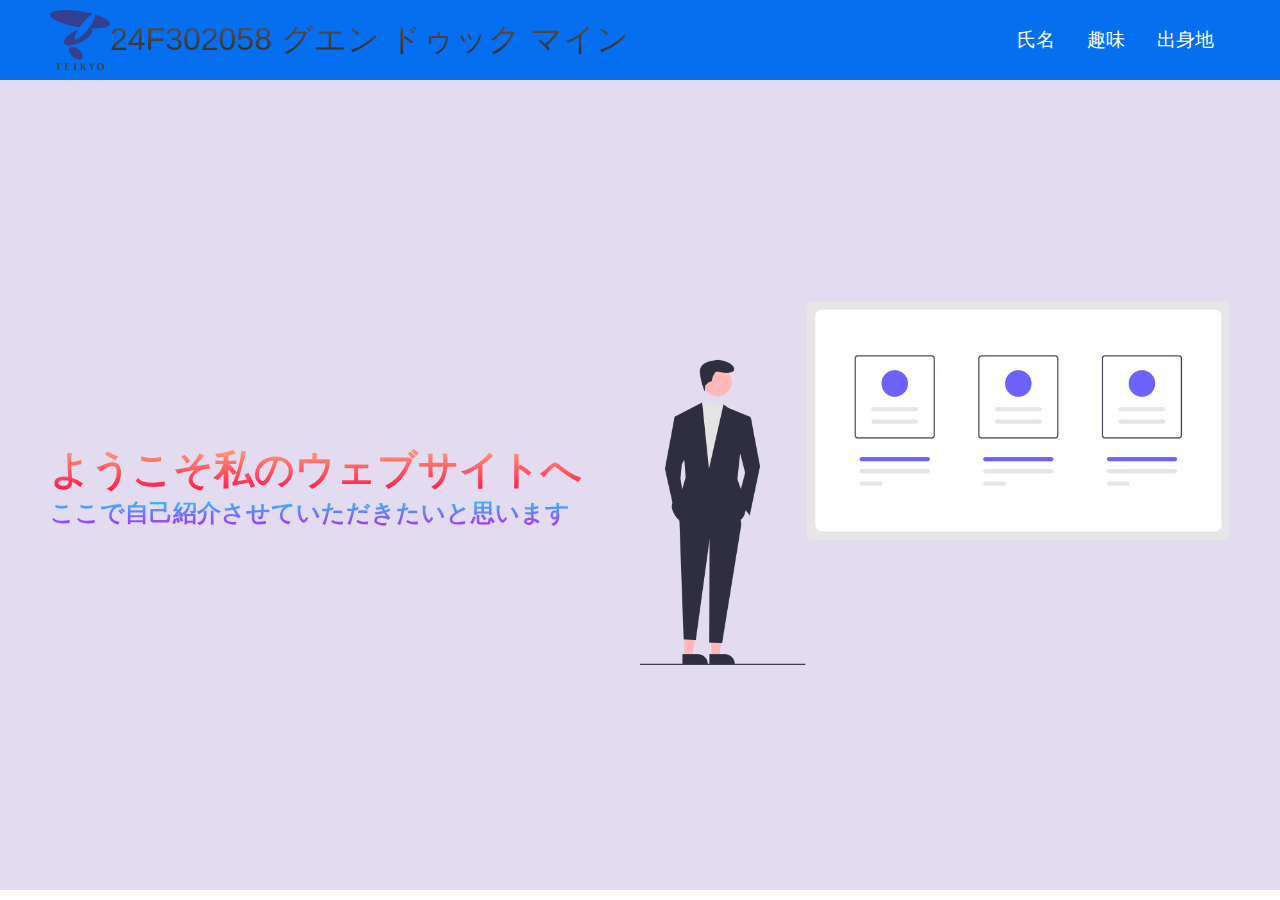
<file: index.html>
<!DOCTYPE html>
<html lang="en">
<head>
    <meta charset="UTF-8">
    <meta name="viewport" content="width=device-width, initial-scale=1.0">
    <title> 24F302058 グエン ドゥック マイン </title>
    <link rel="stylesheet" href="styles.css">

</head>
 <body>
  <nav class="navbar">
    <div class="navbar__container">
     <a href="/" id="navbar__logo"><img src="./images/mark-logo.png" width="60" height="60" alt="pic"> 24F302058 グエン ドゥック マイン </a>
      <div class="navbar__toggle" id="mobile-menu">
                <span class="bar"></span>
                <span class="bar"></span>
                <span class="bar"></span>
      </div>
        <ul class="navbar__menu">
         <li class="navbar__item">
          <a href="/name.html" class="navbar__links"> 氏名 </a>
         </li>
         <li class="navbar__item">
          <a href="/hobby.html" class="navbar__links"> 趣味 </a>
         </li>
         <li class="navbar__item">
          <a href="/birthplace.html" class="navbar__links"> 出身地 </a>
         </li>
        </ul>
    </div> 
  </nav>

<div class="main">
  <div class="main__container">
    <div class="main__content">
     <h1>ようこそ私のウェブサイトへ</h1>
     <h2>ここで自己紹介させていただきたいと思います</h2>
    </div>

    <div class="main__img-container">
    <img src="./images/undraw_pitching_re_fpgk.png" width="100%" height="100%" alt="画像" id="main__img">
    </div>
  </div>
</div>
 </body>
</html>
</file>
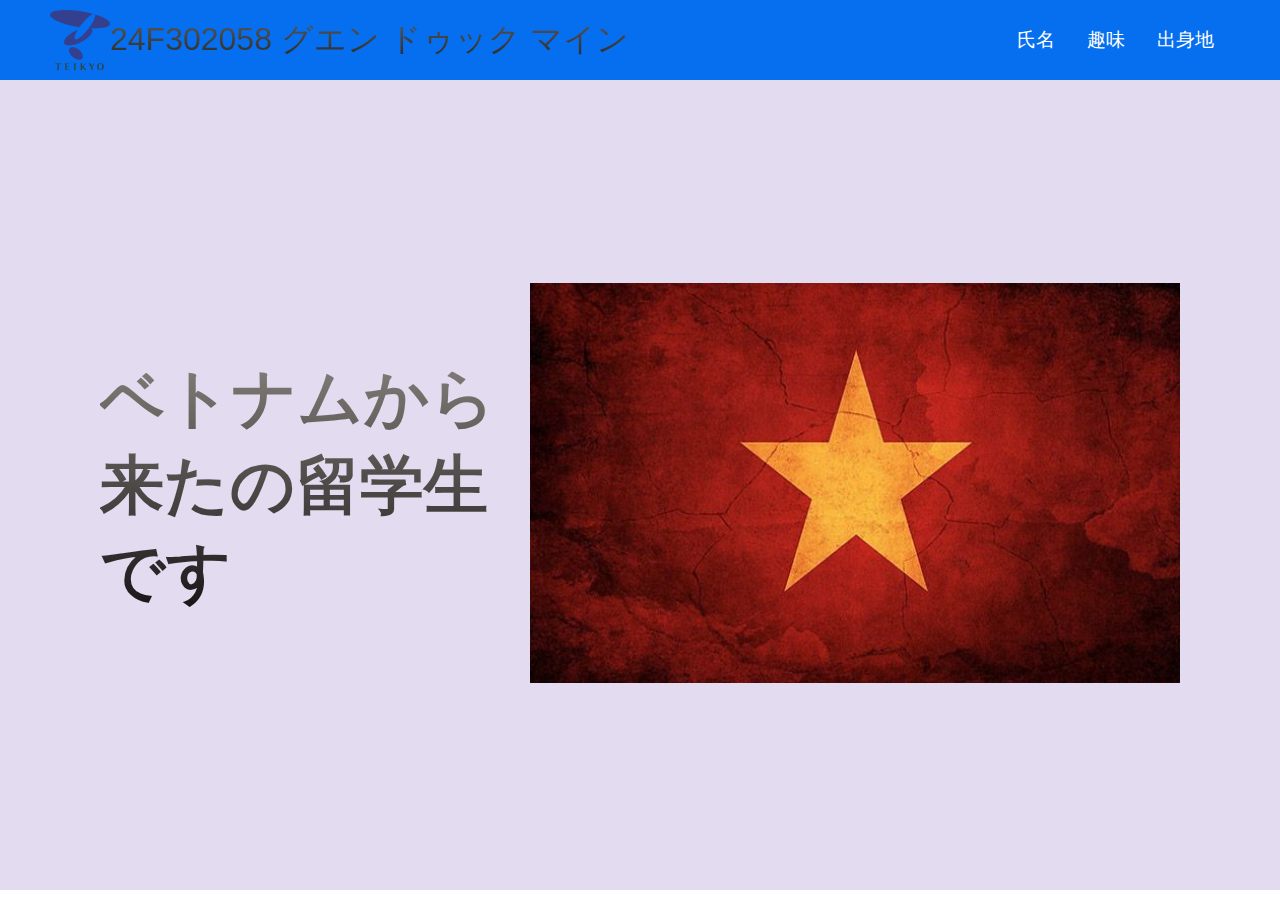
<file: birthplace.html>
<!DOCTYPE html>
<html lang="en">
<head>
    <meta charset="UTF-8">
    <meta name="viewport" content="width=device-width, initial-scale=1.0">
    <title> 24F302058 グエン ドゥック マイン </title>
    <link rel="stylesheet" href="styles.css">

</head>
 <body class="background4">
  <nav class="navbar">
    <div class="navbar__container">
     <a href="/" id="navbar__logo"><img src="./images/mark-logo.png" width="60" height="60" alt="pic"> 24F302058 グエン ドゥック マイン </a>
      <div class="navbar__toggle" id="mobile-menu">
                <span class="bar"></span>
                <span class="bar"></span>
                <span class="bar"></span>
      </div>
        <ul class="navbar__menu">
         <li class="navbar__item">
          <a href="/name.html" class="navbar__links"> 氏名 </a>
         </li>
         <li class="navbar__item">
          <a href="/hobby.html" class="navbar__links"> 趣味 </a>
         </li>
         <li class="navbar__item">
          <a href="/birthplace.html" class="navbar__links"> 出身地 </a>
         </li>
        </ul>
    </div> 
  </nav>

<div class="main4">
  <div class="main__container4">
    <div class="main__content4">
      <h1>ベトナムから来たの留学生です</h1>
    </div>
    <div> 
      <img src="./images/7d2319136bcd9206c25ebc3b670742b9.jpg" width="650" height="400" alt="pic">
    </div>
  </div>
</div>

 </body>
</html>
</file>
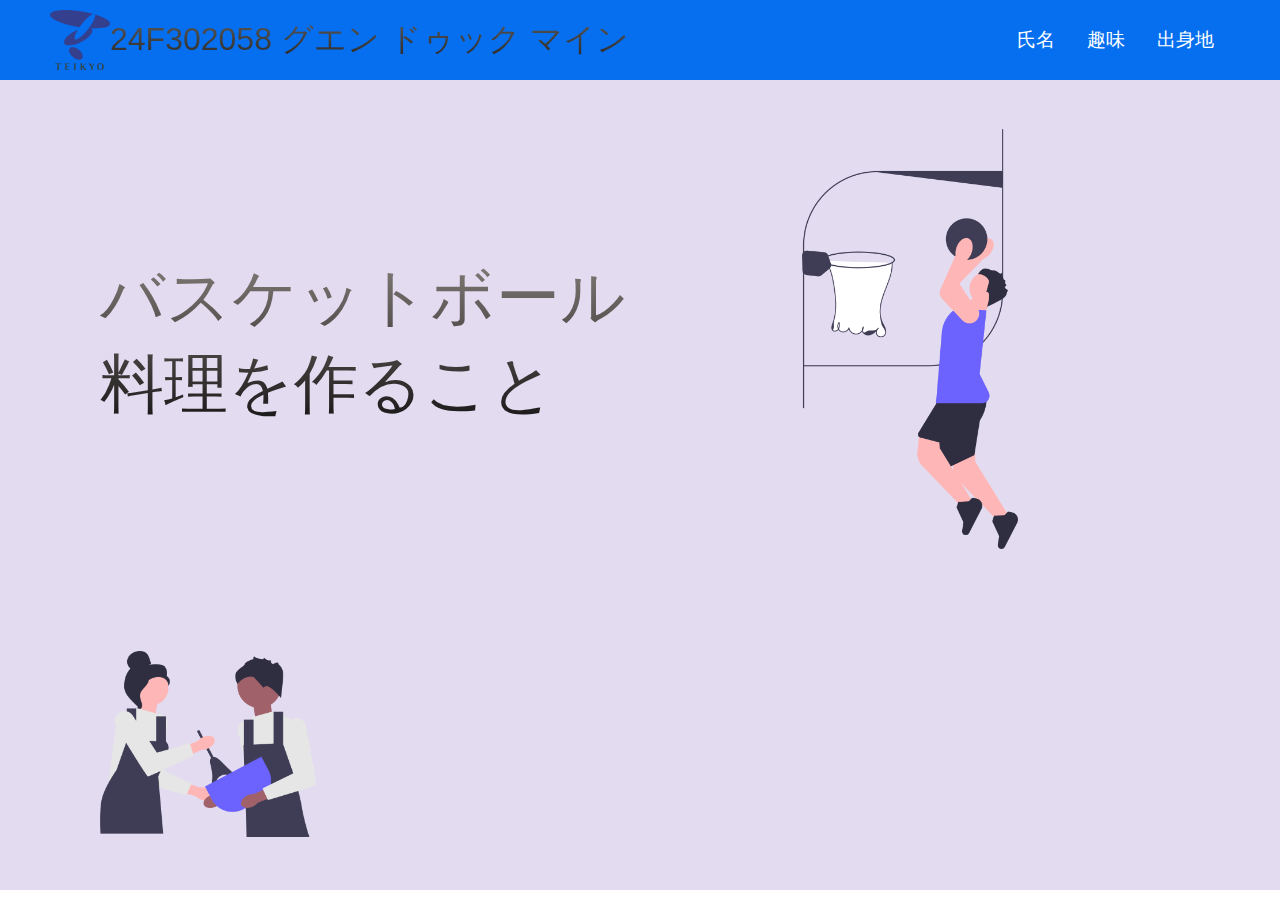
<file: hobby.html>
<!DOCTYPE html>
<html lang="en">
<head>
    <meta charset="UTF-8">
    <meta name="viewport" content="width=device-width, initial-scale=1.0">
    <title> 24F302058 グエン ドゥック マイン </title>
    <link rel="stylesheet" href="styles.css">

</head>
 <body>
  <nav class="navbar">
    <div class="navbar__container">
     <a href="/" id="navbar__logo"><img src="./images/mark-logo.png" width="60" height="60" alt="pic"> 24F302058 グエン ドゥック マイン </a>
      <div class="navbar__toggle" id="mobile-menu">
                <span class="bar"></span>
                <span class="bar"></span>
                <span class="bar"></span>
      </div>
        <ul class="navbar__menu">
         <li class="navbar__item">
          <a href="/name.html" class="navbar__links"> 氏名 </a>
         </li>
         <li class="navbar__item">
          <a href="/hobby.html" class="navbar__links"> 趣味 </a>
         </li>
         <li class="navbar__item">
          <a href="/birthplace.html" class="navbar__links"> 出身地 </a>
         </li>
        </ul>
    </div> 
  </nav>
  <div class="main3">
    <div class="main__container3">
      <div class="main__content3">
          
            <p>バスケットボール</p>
            <p>料理を作ること</p> 
          
      </div>
      <div class="main__img--container3__1">
        <img src="./images/undraw_basketball_re_7701.png" width="800" height="600" alt="pic" id="img3__1">
      </div>
      <div class="main__img--container3__2">
        <img src="./images/undraw_cooking_p7m1.png" width="800" height="600" alt="pic" id="img3__2">
      </div>
    </div>
  </div>
 </body>
</html>
</file>
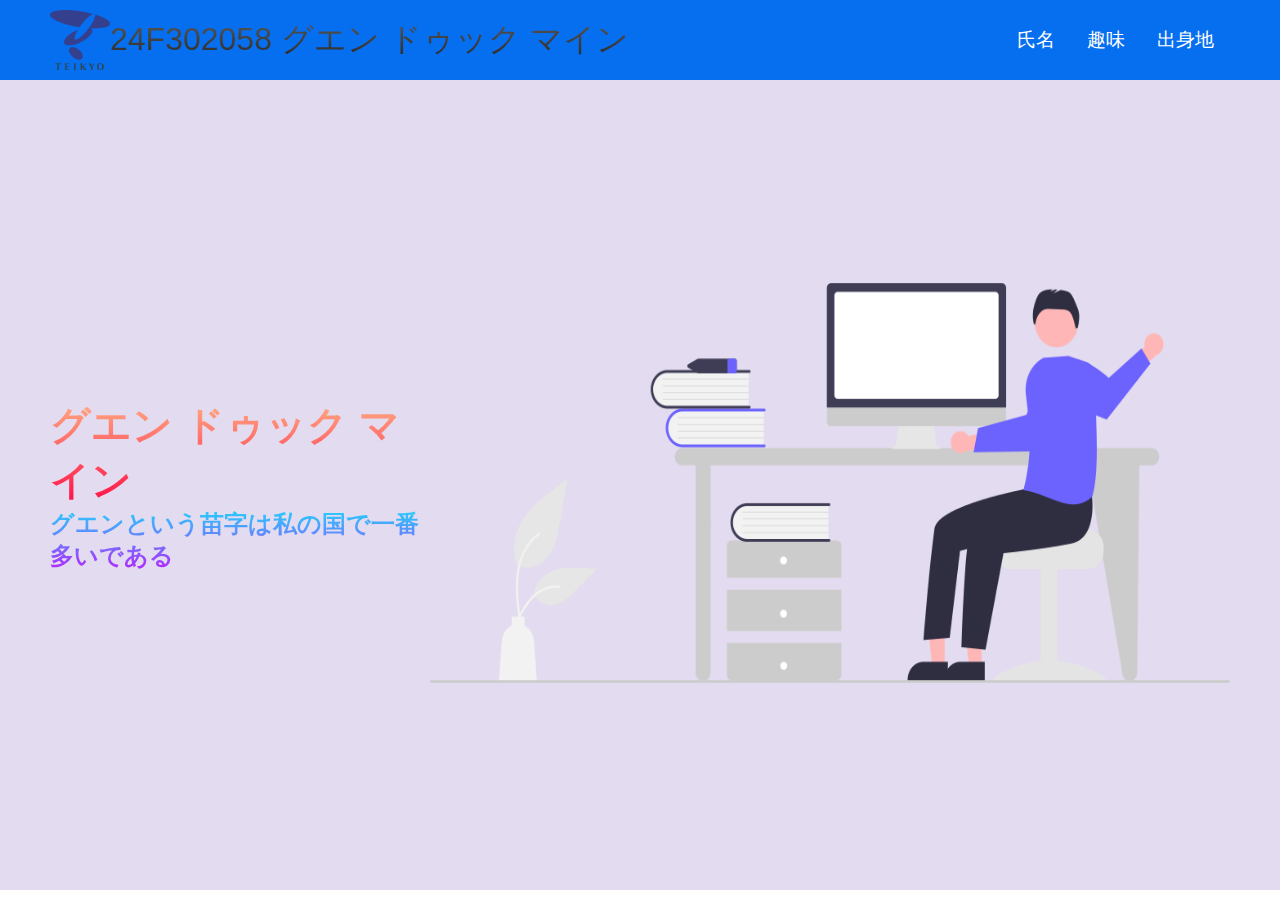
<file: name.html>
<!DOCTYPE html>
<html lang="en">
<head>
    <meta charset="UTF-8">
    <meta name="viewport" content="width=device-width, initial-scale=1.0">
    <title> 24F302058 グエン ドゥック マイン </title>
    <link rel="stylesheet" href="styles.css">

</head>
 <body>
  <nav class="navbar">
    <div class="navbar__container">
     <a href="/" id="navbar__logo"><img src="./images/mark-logo.png" width="60" height="60" alt="pic"> 24F302058 グエン ドゥック マイン </a>
      <div class="navbar__toggle" id="mobile-menu">
                <span class="bar"></span>
                <span class="bar"></span>
                <span class="bar"></span>
      </div>
        <ul class="navbar__menu">
         <li class="navbar__item">
          <a href="/name.html" class="navbar__links"> 氏名 </a>
         </li>
         <li class="navbar__item">
          <a href="/hobby.html" class="navbar__links"> 趣味 </a>
         </li>
         <li class="navbar__item">
          <a href="/birth.html" class="navbar__links"> 出身地 </a>
         </li>
        </ul>
    </div> 
  </nav>
  <div class="main2">
    <div class="main__container2">
      <div class="main__content2">
       <h1>グエン ドゥック マイン</h1>
       <h2>グエンという苗字は私の国で一番多いである</h2>
      </div>
  
      <div class="main__img-container2">
      <img src="./images/undraw_hello_re_3evm.png" width="800" height="400" alt="pic" id="main__img2">
      </div>
    </div>
  </div>
 </body>
</html>
</file>
<file: styles.css>
* {
  box-sizing: border-box;
  margin: 0;
  padding: 0;
  font-family: 'Kumbh Sans', sans-serif;
}

.navbar {
    background: #066ff0;
    height: 80px;
    display: flex;
    justify-content: center;
    align-items: center;
    font-size: 1.2rem;
    position: sticky;
    top: 0;
    z-index: 999;
}

.navbar__container {
    display: flex;
    justify-content: space-between;
    height: 80px;
    z-index: 1;
    width: 100%;
    max-width: 1300px;
    margin: 0 auto;
    padding: 0 50px;
}

#navbar__logo {
    background-color: #fff;
    background-image: linear-gradient(to top,#111111 0%,#696868f3 100%);
    background-size: 100%;
    -webkit-background-clip: text;
    -moz-background-clip: text;
    -webkit-text-fill-color: transparent;
    -moz-text-fill-color: transparent;
    display: flex;
    align-items: center;
    cursor: pointer;
    text-decoration: none;
    font-size: 2rem;
}

.navbar__menu {
    display: flex;
    align-items: center;
    list-style: none;
    text-align: center;
}

.navbar__item {
    height: 80px;
}

.navbar__links {
    color: #fff;
    display: flex;
    align-items: center;
    justify-content: center;
    text-decoration: none;
    padding: 0 1rem;
    height: 100%;
}

.navbar__links:hover{
    color: #f77062;
    transition: all 0.3 ease;
}

.main {
 background-color: rgb(171, 131, 243);
}

.main__container{
    display: grid;
    grid-template-columns: 1fr 1fr;
    align-items: center;
    justify-content: center;
    margin: 0 auto;
    height: 90vh;
    background-color: #e3dbef;
    z-index: 1;
    width: 100%;
    max-width: 1400px;
    padding: 0 50px;
}

.main__content h1{
    font-size: 2.5rem;
    background-color: #131313;
    background-image: linear-gradient(to top,#ff0844 0%, #ffb184 100%);
    background-size: 100%;
    -webkit-background-clip: text;
    -moz-background-clip: text;
    -webkit-text-fill-color: transparent;
    -moz-text-fill-color: transparent ;
}

.main__content h2{
    font-size: 1.5rem;
    background-color: #131313;
    background-image: linear-gradient(to top,#b721ff 0%, #21d4fd 100%);
    background-size: 100%;
    -webkit-background-clip: text;
    -moz-background-clip: text;
    -webkit-text-fill-color: transparent;
    -moz-text-fill-color: transparent ;
}

.main2{
    background-color: rgb(171, 131, 243);
}

.main__container2{
    display: grid;
    grid-template-columns: 1fr 1fr;
    align-items: center;
    justify-content: center;
    margin: 0 auto;
    height: 90vh;
    background-color: #e3dbef;
    z-index: 1;
    width: 100%;
    max-width: 1400px;
    padding: 0 50px;
}

.main__content2 h1{
    font-size: 2.5rem;
    background-color: #131313;
    background-image: linear-gradient(to top,#ff0844 0%, #ffb184 100%);
    background-size: 100%;
    -webkit-background-clip: text;
    -moz-background-clip: text;
    -webkit-text-fill-color: transparent;
    -moz-text-fill-color: transparent ;
}

.main__content2 h2{
    font-size: 1.5rem;
    background-color: #131313;
    background-image: linear-gradient(to top,#b721ff 0%, #21d4fd 100%);
    background-size: 100%;
    -webkit-background-clip: text;
    -moz-background-clip: text;
    -webkit-text-fill-color: transparent;
    -moz-text-fill-color: transparent ;
}

.main3{
    background-color: rgb(209, 45, 8);
}

.main__container3{
    display: grid;
    grid-template-columns: 1fr 1fr;
    align-items: center;
    justify-content: center;
    margin: 0 auto;
    height: 90vh;
    background-color: #e3dbef;
    z-index: 1;
    width: 100%;
    max-width: 1400px;
    padding: 0 100px;
}

.main__content3 {
    font-size: 4rem;
    background-color: #131313;
    background-image: linear-gradient(to top,#151415 0%, #867f7b 100%);
    background-size: 100%;
    -webkit-background-clip: text;
    -moz-background-clip: text;
    -webkit-text-fill-color: transparent;
    -moz-text-fill-color: transparent ;
}

.main__img--container3__1{
    text-align: center;
}

.main__img--container3__2{
    text-align: justify ;
}

#img3__1{
    height: 40%;
    width: 40%;
}

#img3__2{
    height: 40%;
    width: 40%;
}

.main4{
    background-color: rgb(209, 45, 8);
}

.main__container4{
    display: grid;
    grid-template-columns: 1fr 1fr;
    align-items: center;
    justify-content: center;
    margin: 0 auto;
    height: 90vh;
    background-color: #e3dbef;
    z-index: 1;
    width: 100%;
    max-width: 1400px;
    padding: 0 100px;
}

.main__content4 h1{
    font-size: 4rem;
    background-color: #131313;
    background-image: linear-gradient(to top,#151415 0%, #867f7b 100%);
    background-size: 100%;
    -webkit-background-clip: text;
    -moz-background-clip: text;
    -webkit-text-fill-color: transparent;
    -moz-text-fill-color: transparent ;
}
</file>
